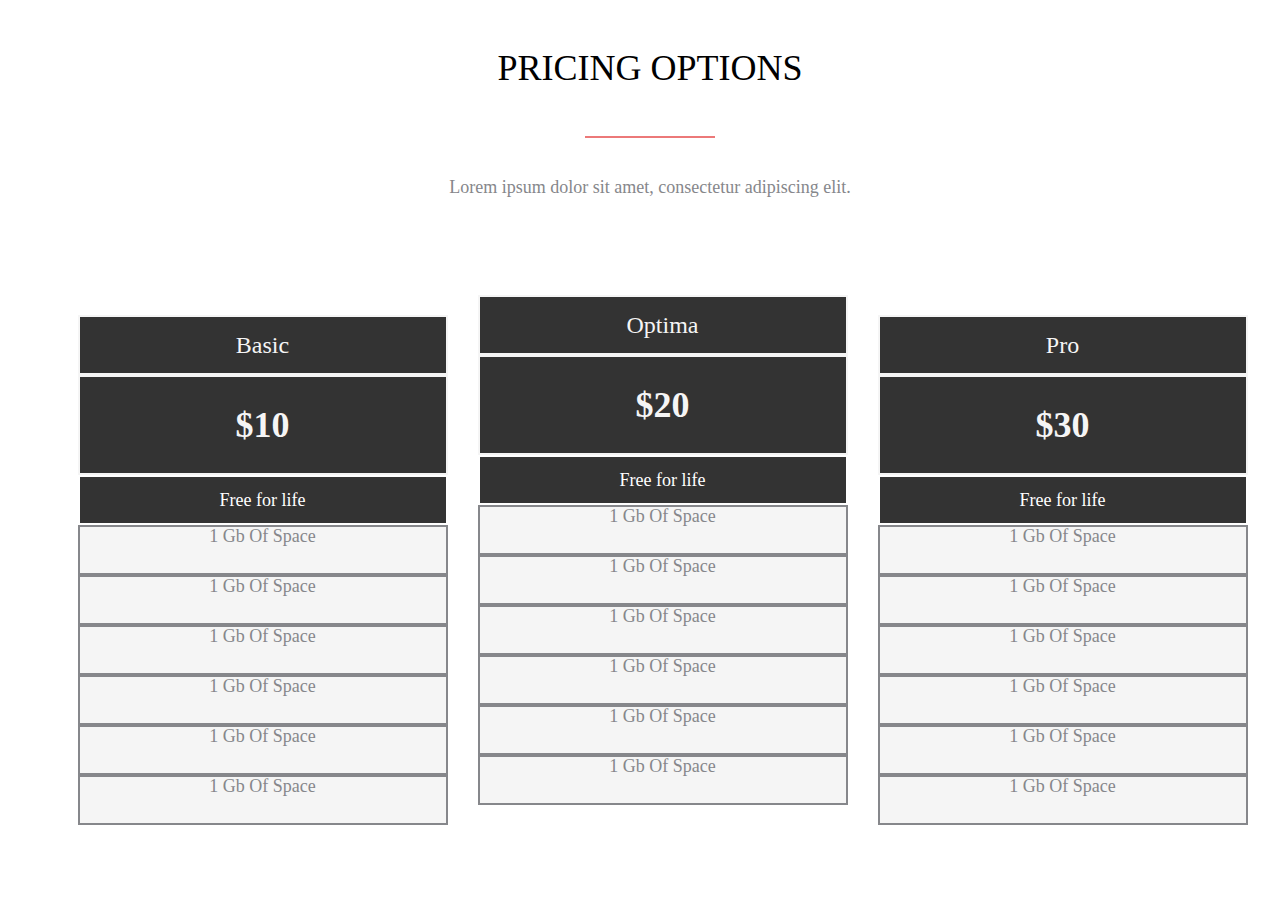
<file: index.html>
<!DOCTYPE html>
<html lang="en">
<head>
    <meta charset="UTF-8">
    <meta http-equiv="X-UA-Compatible" content="IE=edge">
    <meta name="viewport" content="width=device-width, initial-scale=1.0">
    <title>Document</title>
    <link rel="stylesheet" href="styles.css">
</head>
<body>
    <article class="about"> 
        <section> 
          <header>
            <h2 class="about--info">pricing options </h2>
            <hr class="divider--solid">
            <p class="about--info--tarif">Lorem ipsum dolor sit amet, consectetur adipiscing elit.</p>
          </header>
        </section>
        <div class="flex--container">
            <div class="about--info--basic"> 
                <ul class="tabs--list--basic">
                    <li>
                        <button class="tabs--basic">Basic </button>
                    </li>
                    <li>
                        <button class="tabs--basic--price">$10</button>
                    </li>
                    <li>
                        <button class="tabs--basic--free">Free for life</button>
                    </li>
                    <li class="tabs--basic--gb">1 Gb Of Space</li>
                    <li class="tabs--basic--gb">1 Gb Of Space</li>
                    <li class="tabs--basic--gb">1 Gb Of Space</li>
                    <li class="tabs--basic--gb">1 Gb Of Space</li>
                    <li class="tabs--basic--gb">1 Gb Of Space</li>
                    <li class="tabs--basic--gb">1 Gb Of Space</li>
                </ul>
            </div>

            <div class="about--info--optima"> 
                <ul class="tabs--list--basic">
                    <li>
                        <button class="tabs--basic">Optima </button>
                    </li>
                    <li>
                        <button class="tabs--basic--price">$20</button>
                    </li>
                    <li>
                        <button class="tabs--basic--free">Free for life</button>
                    </li>
                    <li class="tabs--basic--gb">1 Gb Of Space</li>
                    <li class="tabs--basic--gb">1 Gb Of Space</li>
                    <li class="tabs--basic--gb">1 Gb Of Space</li>
                    <li class="tabs--basic--gb">1 Gb Of Space</li>
                    <li class="tabs--basic--gb">1 Gb Of Space</li>
                    <li class="tabs--basic--gb">1 Gb Of Space</li>
                </ul>
            </div>

            <div class="about--info--pro"> 
                <ul class="tabs--list--basic">
                    <li>
                        <button class="tabs--basic">Pro </button>
                    </li>
                    <li>
                        <button class="tabs--basic--price">$30</button>
                    </li>
                    <li>
                        <button class="tabs--basic--free">Free for life</button>
                    </li>
                    <li class="tabs--basic--gb">1 Gb Of Space</li>
                    <li class="tabs--basic--gb">1 Gb Of Space</li>
                    <li class="tabs--basic--gb">1 Gb Of Space</li>
                    <li class="tabs--basic--gb">1 Gb Of Space</li>
                    <li class="tabs--basic--gb">1 Gb Of Space</li>
                    <li class="tabs--basic--gb">1 Gb Of Space</li>
                </ul>
            </div>
        </div>
    </article>
    
    
</body>
</html>
</file>
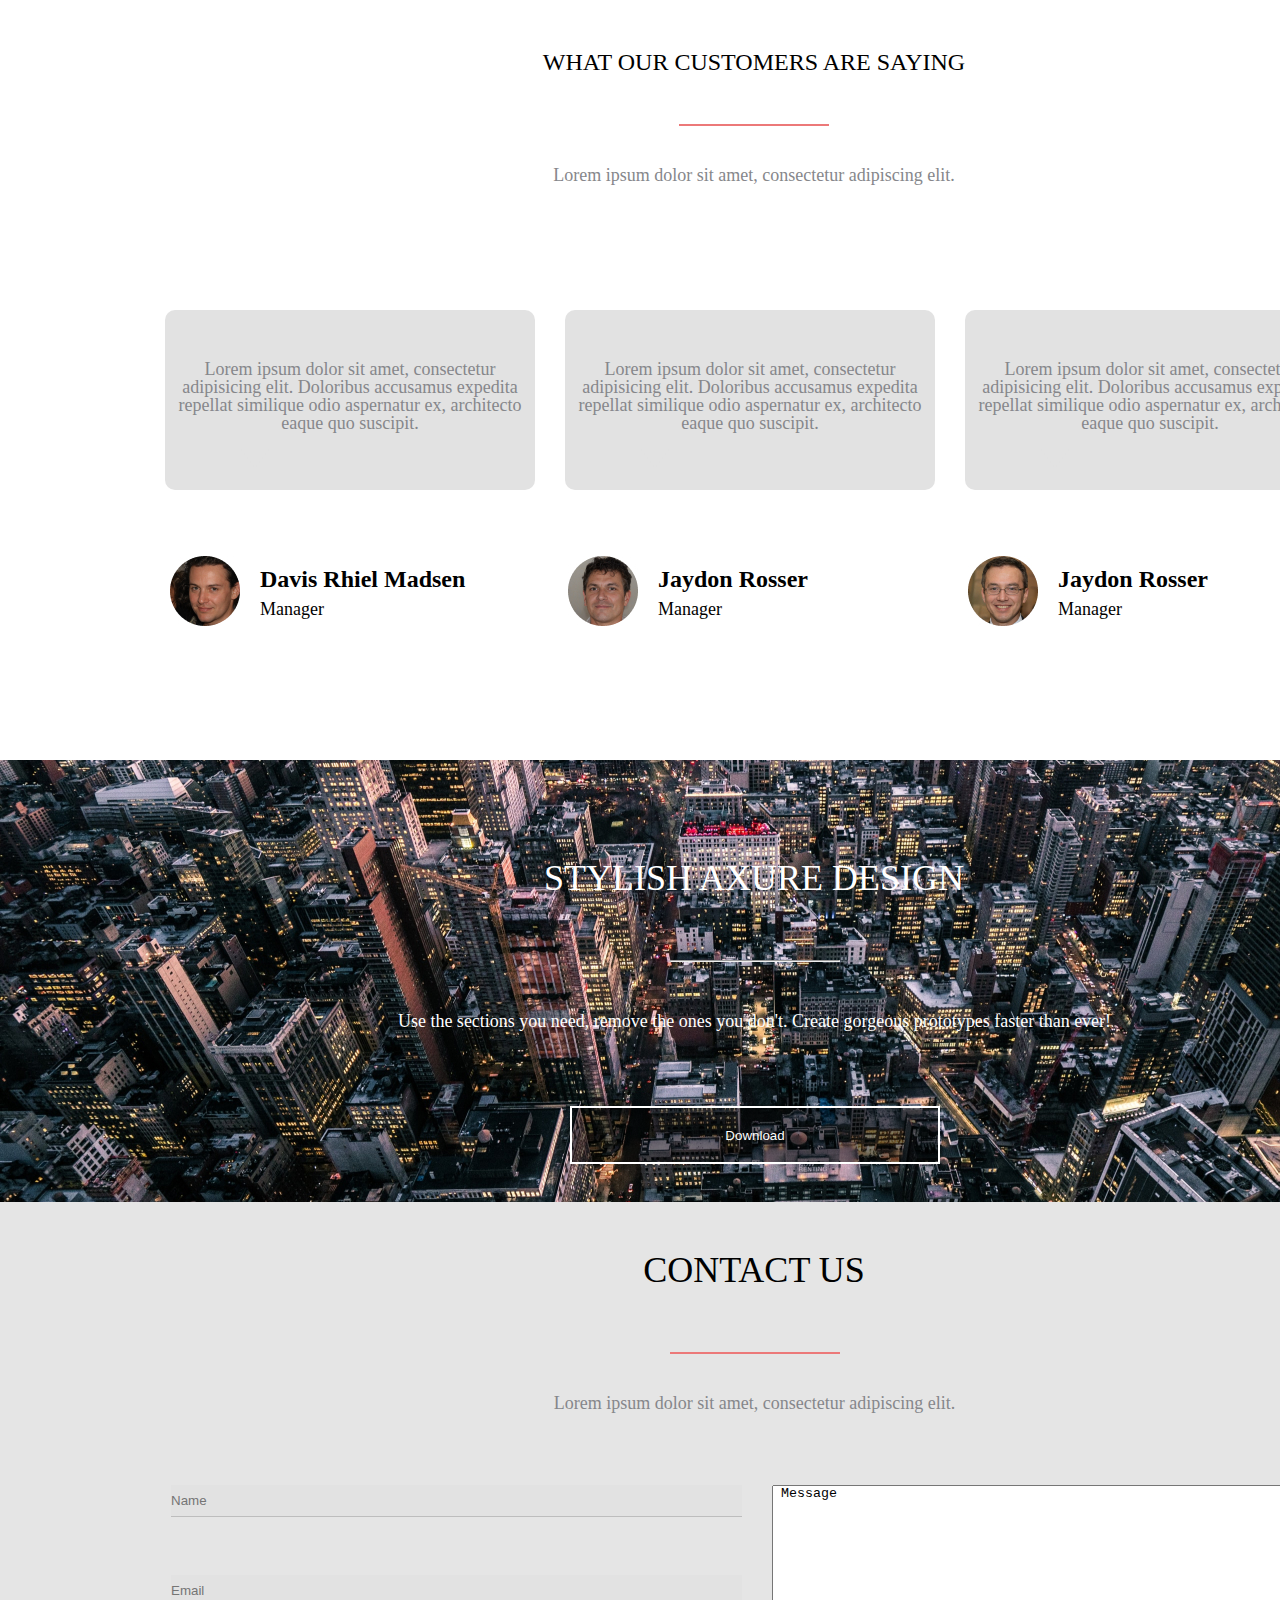
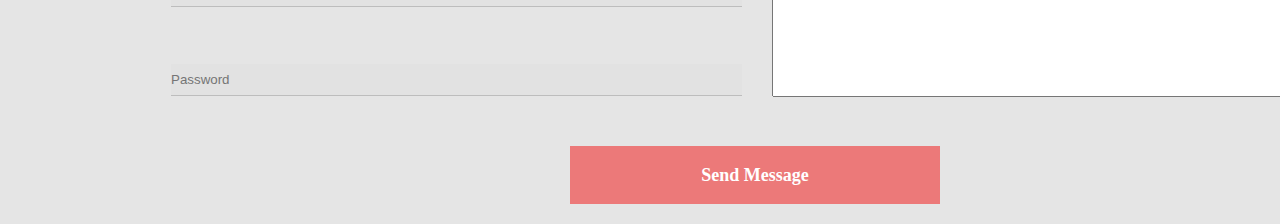
<file: index cus.html>
<!DOCTYPE html>
<html lang="en">
<head>
    <meta charset="UTF-8">
    <meta http-equiv="X-UA-Compatible" content="IE=edge">
    <meta name="viewport" content="width=device-width, initial-scale=1.0">
    <link rel="stylesheet" href="cus styles.css">
    <title>Document</title>
</head>
<body>
    <article class="customers">
        <section> 
            <header>
              <h2 class="customers--title">what our customers are saying </h2>
              <hr class="divider--solid">
              <h5 class="customers--title--info">Lorem ipsum dolor sit amet, consectetur adipiscing elit.</h5>
            </header>
          </section>
          <div class="flex--container">
              <div class="customers--quote--madsen"> 
                <h5 class="quote--all--customers"> Lorem ipsum dolor sit amet, consectetur adipisicing elit.
                Doloribus accusamus expedita repellat similique odio 
                aspernatur ex, architecto eaque quo suscipit.</h5>
                           </div>
                           
               <div class="customers--madsen--dir"> <img src="img.svg" alt="стрелка">

               </div>            

              <div class="customers--quote--rosser">
                <h5 class="quote--all--customers"> Lorem ipsum dolor sit amet, 
                  consectetur adipisicing elit. Doloribus accusamus 
                  expedita repellat similique odio aspernatur ex, 
                  architecto eaque quo suscipit.</h5>
                </div>
                <div class="customers--rosser--dir"> <img src="img.svg" alt="стрелка">
                    
                </div>

              <div class="customers--quote--dorwart"> 
                  <h5 class="quote--all--customers">Lorem ipsum dolor sit amet, 
                  consectetur adipisicing elit. Doloribus accusamus
                  expedita repellat similique odio aspernatur ex, 
                  architecto eaque quo suscipit.</h5>
                </div>
                <div class="customers--dorwart--dir"> <img src="img.svg" alt="стрелка">    
                </div>
          </div>
        <section>
            <div class="customers--info"> 
                <div class="customers--info--madsen"> 
                    <div>  
                        <img src="Ellipse 7.jpg" alt="фото">
                    </div>
                    <div> 
                        <h4 class="customers--info--name">Davis Rhiel Madsen</h4>
                        <h5 class="customers--info--position">Manager</h5>
                    </div>
                    </div>

                 <div class="customers--info--rosser">
                     <img src="Ellipse 7 (1).jpg" alt="фото">
                  <h4 class="customers--info--name">Jaydon Rosser </h4>  
                  <h5 class="customers--info--position">Manager </h5> 
                 </div>

                <div class="customers--info--dorwart">
                    <img src="Ellipse 7 (2).jpg" alt="фото">
                  <h4 class="customers--info--name">Jaydon Rosser </h4>  
                  <h5 class="customers--info--position"> Manager </h5> 
                
                </div>
  
            </div>

        </section>
    </article>
    
    <article class="design">
      <div>
        <h2 class="title--design"> STYLISH AXURE DESIGN
        </h2>
        <hr class="devider--design">
        <h5 class="info--design">
          Use the sections you need, remove the ones you don't. Create gorgeous prototypes faster than ever!
        </h5>
        <button class="button--design">
          Download</button>
      </div>
    </article>

    <article class="contact--us">
      <section>
        <div>
          <h2 class="title--contact--us">
            CONTACT US
          </h2>
          <hr class="devider--contact--us">
          <h5 class="about--contact--us">Lorem ipsum dolor sit amet, consectetur adipiscing elit.
          </h5>
        </div>
        <form>
          <div class="contact--us--info">
            <div class="contact--us--data">
              <input class="contact--us--personal" type="text" name="Name" placeholder="Name">
              <input class="contact--us--personal" type="email" name="Email" placeholder="Email">
              <input class="contact--us--personal" type="password" name="Password" placeholder="Password">
            </div>
            <div class="contact--us--text">
              <textarea name="Message" id="Message" cols="75" rows="14"> Message </textarea>
            </div>
          </div>
          <button class="contact--us--button"> Send Message </button>
        </form>
      </section>
    </article>
</body>
</html>
</file>
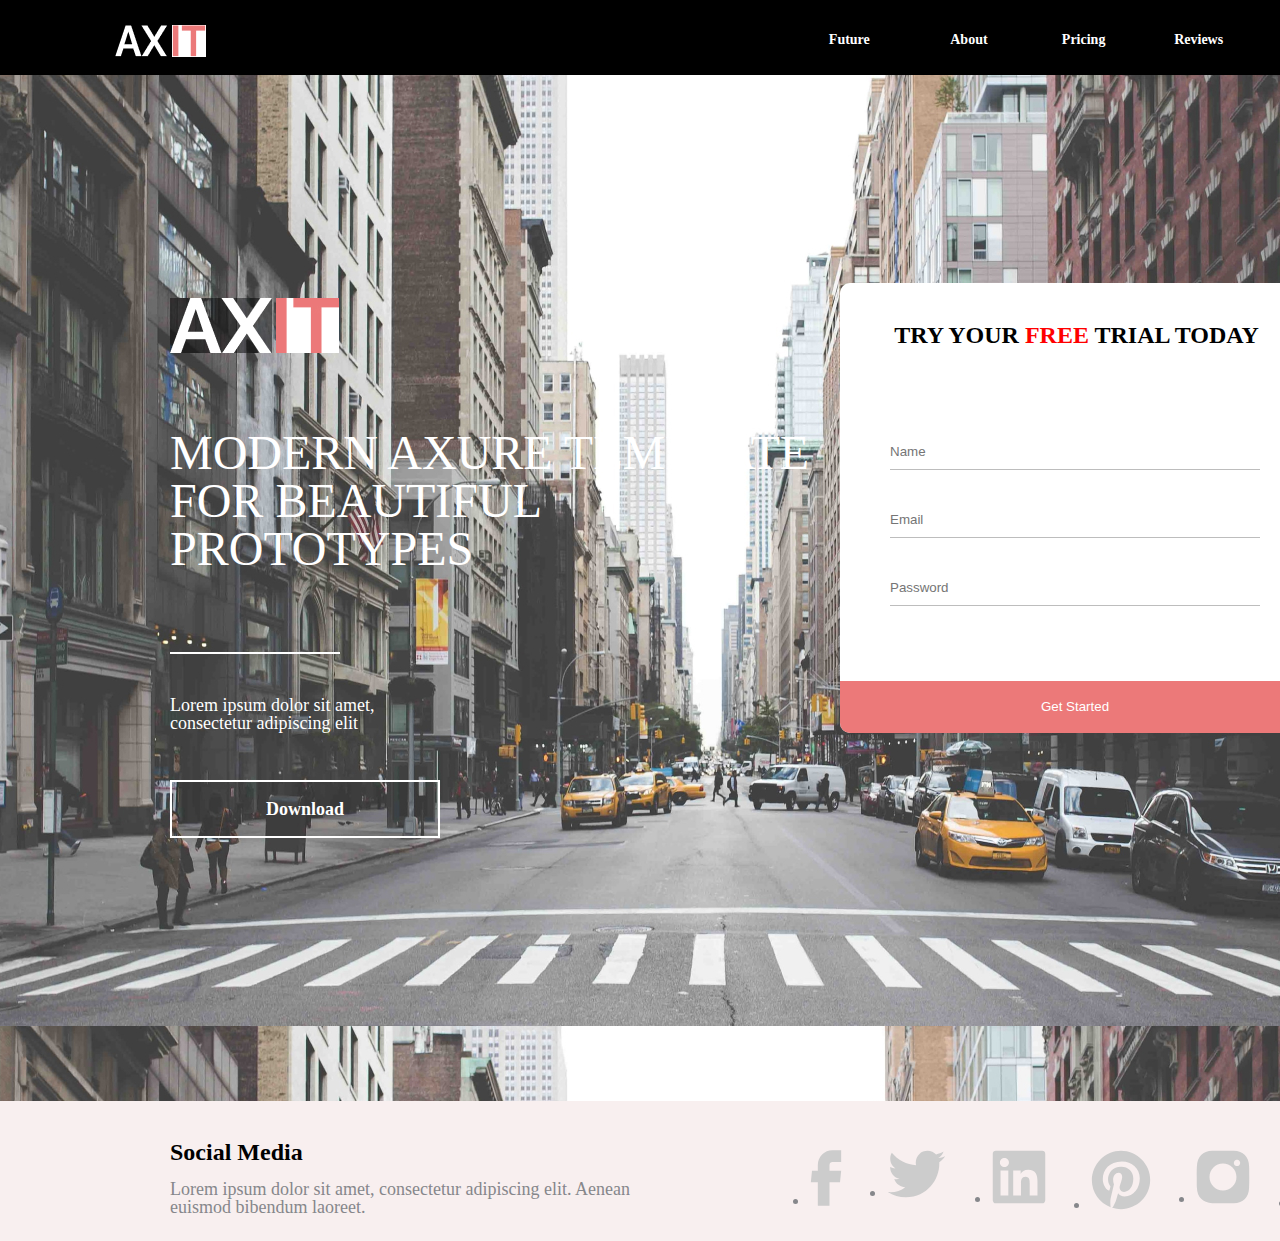
<file: index title.html>
<!DOCTYPE html>
<html lang="en">
<head>
    <meta charset="UTF-8">
    <meta http-equiv="X-UA-Compatible" content="IE=edge">
    <meta name="viewport" content="width=device-width, initial-scale=1.0">
    <link rel="stylesheet" href="title.css">
    <title>Document</title>
</head>
<body>
    <article class="title">
        <section class="title--navigation"> 
            <header class="title--navigation--menu">
                <div class="title--navigation--logo"> 
                <img src="AXIT (2).jpg" alt="логотип">
                <img src="AXIT (3).jpg" alt="логотип">
                </div>          
                     <div class="menu--navigation">
                    <nav >
                        <ul class="title--navigation--list">
                            <li class="title--navigation--info"><a class="naviganion--button--info" href="#">Future</a></li>
                            <li class="title--navigation--info"><a class="naviganion--button--info" href="#">About</a></li>
                            <li class="title--navigation--info"><a class="naviganion--button--info" href="#">Pricing</a></li>
                            <li class="title--navigation--info"><a class="naviganion--button--info" href="#">Reviews</a></li>
                            <li class="title--navigation--info"><a class="naviganion--button--info"  href="#">Contact</a></li>
                         </ul>   
                    </nav>
                </div>
            </header>
        </section>
        <section class="title--info">
            <div class="title--column--about"> 

                <div>
                    <img class="title--logo--first" src="AXIT (5).jpg" alt="логотип">
                    <img class="title--logo--second" src="AXIT (6).jpg" alt="логотип">
        
                <h1 class="main--title">
                    MODERN AXURE TEMPLATE FOR BEAUTIFUL PROTOTYPES
                </h1>
                <hr class="divider--solid">
                <h5 class="title--info--about">
                    Lorem ipsum dolor sit amet, consectetur adipiscing elit
                </h5>
                <button class="download">
                    Download
                </button>
                </div>

                <div>
                    <form class="table">
                        <header class="table--info"> TRY YOUR <span style="color:red"> FREE</span> TRIAL TODAY</header>
                        <div>
                         <input class="table--information--about" type="text" name="Name" placeholder="Name">
                         <input class="table--information--about" type="email" name="Email" placeholder="Email">
                         <input class="table--information--about" type="password" name="Password" placeholder="Password">
                        </div>
                        <button class="button--start"> Get Started
                        </button>
                    </form>
                </div>
        </div>
    </div>
        </section>

    </article>

    <article class="back--info">
        <footer class="back--info-media">
           <div> 
                 <h4 class="info--media--title" >
                 Social Media
                </h4>  
                <h5 class="info--media--about">
                Lorem ipsum dolor sit 
                amet, consectetur adipiscing elit.
                 Aenean euismod bibendum laoreet.
                </h5>
         </div>
         <div class="info--media--about">
            <ul class="social--media--link">
                <li> <a  href="#"> <svg width="32" height="56" viewBox="0 0 32 56" fill="none" xmlns="http://www.w3.org/2000/svg">
                    <path d="M7.82702 55.7083H19.4937V32.3458H30.0054L31.1604 20.7375H19.4937V14.875C19.4937 14.1014 19.801 13.3595 20.348 12.8126C20.8949 12.2656 21.6368 11.9583 22.4104 11.9583H31.1604V0.291626H22.4104C18.5426 0.291626 14.8333 1.82808 12.0984 4.56299C9.36347 7.29789 7.82702 11.0072 7.82702 14.875V20.7375H1.99368L0.838684 32.3458H7.82702V55.7083Z" fill="#CCCCCC"/>
                    </svg>
                     </a></li>
               <li> <a  href="#"> <svg width="59" height="48" viewBox="0 0 59 48" fill="none" xmlns="http://www.w3.org/2000/svg">
                    <path d="M52.2629 12.3247C52.3008 12.8351 52.3008 13.3426 52.3008 13.8501C52.3008 29.3813 40.4796 47.278 18.8758 47.278C12.22 47.278 6.03665 45.3501 0.833313 42.0018C1.77831 42.1097 2.68831 42.1476 3.67123 42.1476C8.95912 42.1604 14.0973 40.3922 18.2575 37.128C15.8058 37.0836 13.4292 36.2748 11.4594 34.8143C9.48969 33.3539 8.02518 31.3148 7.2704 28.9818C7.99665 29.0897 8.72581 29.1626 9.48998 29.1626C10.5429 29.1626 11.6016 29.0168 12.5846 28.763C9.92386 28.2258 7.53136 26.7836 5.81387 24.6817C4.09637 22.5797 3.15992 19.9478 3.16373 17.2334V17.0876C4.72998 17.9597 6.54706 18.5051 8.47206 18.578C6.85941 17.5064 5.53708 16.0522 4.62305 14.3453C3.70903 12.6384 3.23173 10.7317 3.23373 8.7955C3.23373 6.61384 3.81415 4.613 4.83206 2.86884C7.78413 6.50014 11.466 9.47089 15.6393 11.5887C19.8126 13.7065 24.3841 14.924 29.0579 15.1626C28.8771 14.2876 28.7662 13.3805 28.7662 12.4705C28.7655 10.9275 29.0688 9.39942 29.659 7.9737C30.2491 6.54798 31.1144 5.25255 32.2055 4.16147C33.2966 3.07038 34.592 2.20503 36.0178 1.6149C37.4435 1.02476 38.9715 0.721403 40.5146 0.722169C43.8979 0.722169 46.9516 2.13967 49.0983 4.43217C51.7285 3.92355 54.2507 2.9634 56.5533 1.59425C55.6766 4.30913 53.8401 6.61122 51.3879 8.06925C53.7206 7.80319 56.0004 7.18974 58.1516 6.24925C56.5449 8.59162 54.554 10.6457 52.2629 12.3247Z" fill="#CCCCCC"/>
                    </svg>
                     </a></li>
                <li> <a  href="#"> <svg width="54" height="54" viewBox="0 0 54 54" fill="none" xmlns="http://www.w3.org/2000/svg">
                    <path d="M50.3333 0.75H3.66667C2.89312 0.75 2.15125 1.05729 1.60427 1.60427C1.05729 2.15125 0.75 2.89312 0.75 3.66667V50.3333C0.75 51.1069 1.05729 51.8488 1.60427 52.3957C2.15125 52.9427 2.89312 53.25 3.66667 53.25H50.3333C51.1069 53.25 51.8488 52.9427 52.3957 52.3957C52.9427 51.8488 53.25 51.1069 53.25 50.3333V3.66667C53.25 2.89312 52.9427 2.15125 52.3957 1.60427C51.8488 1.05729 51.1069 0.75 50.3333 0.75ZM16.3221 45.4829H8.52875V20.4287H16.3221V45.4829ZM12.4254 17.0075C11.228 17.0075 10.0796 16.5318 9.23283 15.6851C8.3861 14.8384 7.91042 13.69 7.91042 12.4925C7.91042 11.295 8.3861 10.1466 9.23283 9.29991C10.0796 8.45319 11.228 7.9775 12.4254 7.9775C13.6229 7.9775 14.7713 8.45319 15.618 9.29991C16.4647 10.1466 16.9404 11.295 16.9404 12.4925C16.9404 13.69 16.4647 14.8384 15.618 15.6851C14.7713 16.5318 13.6229 17.0075 12.4254 17.0075ZM45.4858 45.4829H37.7012V33.3C37.7012 30.395 37.6488 26.6588 33.6529 26.6588C29.5988 26.6588 28.9833 29.8263 28.9833 33.0958V45.4858H21.2046V20.4317H28.6713V23.8558H28.7792C29.8146 21.8871 32.3579 19.8104 36.1408 19.8104C44.0275 19.8104 45.4829 24.9963 45.4829 31.7454V45.4829H45.4858Z" fill="#CCCCCC"/>
                    </svg>
                     </a> </li>
                <li> <a  href="#"><svg width="60" height="60" viewBox="0 0 60 60" fill="none" xmlns="http://www.w3.org/2000/svg">
                    <path d="M21.3667 57.8251C24.1667 58.6709 26.9958 59.1667 30 59.1667C37.7355 59.1667 45.1542 56.0938 50.624 50.624C56.0938 45.1542 59.1667 37.7355 59.1667 30C59.1667 26.1698 58.4123 22.3771 56.9465 18.8384C55.4807 15.2998 53.3323 12.0845 50.624 9.37609C47.9156 6.66772 44.7003 4.51932 41.1616 3.05355C37.623 1.58779 33.8302 0.833374 30 0.833374C26.1698 0.833374 22.3771 1.58779 18.8384 3.05355C15.2997 4.51932 12.0844 6.66772 9.37606 9.37609C3.90625 14.8459 0.833344 22.2646 0.833344 30C0.833344 42.3959 8.62084 53.0417 19.6167 57.2417C19.3542 54.9667 19.0917 51.2042 19.6167 48.6084L22.9708 34.2C22.9708 34.2 22.125 32.5084 22.125 29.825C22.125 25.8 24.6333 22.7959 27.4917 22.7959C30 22.7959 31.1667 24.6334 31.1667 26.9959C31.1667 29.5042 29.5042 33.0917 28.6583 36.5334C28.1625 39.3917 30.175 41.9 33.0917 41.9C38.2833 41.9 42.3083 36.3584 42.3083 28.5417C42.3083 21.5417 37.2917 16.7584 30.0875 16.7584C21.8625 16.7584 17.0208 22.8834 17.0208 29.3292C17.0208 31.8375 17.8375 34.375 19.1792 36.0375C19.4417 36.2125 19.4417 36.4459 19.3542 36.8834L18.5083 40.0625C18.5083 40.5584 18.1875 40.7334 17.6917 40.3834C13.9583 38.75 11.8 33.4417 11.8 29.1542C11.8 19.9375 18.3333 11.5667 30.9333 11.5667C40.9667 11.5667 48.7834 18.7709 48.7834 28.3375C48.7834 38.3709 42.5709 46.4209 33.675 46.4209C30.8458 46.4209 28.075 44.9042 27.0833 43.125L25.1292 50.0375C24.4583 52.5459 22.6208 55.9 21.3667 57.9125V57.8251Z" fill="#CCCCCC"/>
                    </svg>
                      </a> </li>
                <li> <a  href="#"> <svg width="54" height="54" viewBox="0 0 54 54" fill="none" xmlns="http://www.w3.org/2000/svg">
                    <path d="M53.0956 16.2228C53.0661 14.0138 52.6526 11.8267 51.8735 9.75946C51.1978 8.01574 50.1659 6.43212 48.8436 5.1098C47.5212 3.78748 45.9376 2.75552 44.1939 2.07988C42.1532 1.31383 39.9973 0.89962 37.8181 0.854875C35.0122 0.729458 34.1226 0.694458 27.0001 0.694458C19.8776 0.694458 18.9647 0.694458 16.1793 0.854875C14.001 0.899949 11.8462 1.31416 9.80639 2.07988C8.0624 2.75505 6.47854 3.78684 5.15616 5.10922C3.83377 6.4316 2.80199 8.01546 2.12681 9.75946C1.35923 11.7986 0.94592 13.9539 0.904727 16.1324C0.779311 18.9411 0.741394 19.8307 0.741394 26.9532C0.741394 34.0757 0.741394 34.9857 0.904727 37.774C0.948477 39.9557 1.35973 42.1082 2.12681 44.1528C2.80312 45.8963 3.83567 47.4795 5.1585 48.8013C6.48132 50.1231 8.06533 51.1545 9.80931 51.8295C11.8435 52.6263 13.9987 53.0701 16.1822 53.142C18.991 53.2674 19.8806 53.3053 27.0031 53.3053C34.1256 53.3053 35.0385 53.3053 37.8239 53.142C40.0031 53.099 42.1591 52.6858 44.1997 51.9199C45.943 51.2434 47.5262 50.2112 48.8484 48.889C50.1707 47.5668 51.2029 45.9836 51.8793 44.2403C52.6464 42.1986 53.0576 40.0461 53.1014 37.8615C53.2268 35.0557 53.2647 34.1661 53.2647 27.0407C53.2589 19.9182 53.2589 19.014 53.0956 16.2228ZM26.9826 40.4224C19.5335 40.4224 13.4989 34.3878 13.4989 26.9386C13.4989 19.4895 19.5335 13.4549 26.9826 13.4549C30.5588 13.4549 33.9884 14.8755 36.5171 17.4042C39.0458 19.9329 40.4664 23.3625 40.4664 26.9386C40.4664 30.5147 39.0458 33.9444 36.5171 36.4731C33.9884 39.0018 30.5588 40.4224 26.9826 40.4224ZM41.0031 16.1003C40.5901 16.1007 40.181 16.0196 39.7994 15.8617C39.4177 15.7039 39.071 15.4723 38.7789 15.1802C38.4869 14.8882 38.2553 14.5414 38.0974 14.1598C37.9396 13.7782 37.8585 13.3691 37.8589 12.9561C37.8589 12.5434 37.9402 12.1348 38.0981 11.7535C38.2561 11.3722 38.4875 11.0257 38.7794 10.7339C39.0712 10.4421 39.4176 10.2106 39.7989 10.0526C40.1802 9.89471 40.5889 9.81342 41.0016 9.81342C41.4143 9.81342 41.823 9.89471 42.2043 10.0526C42.5856 10.2106 42.932 10.4421 43.2238 10.7339C43.5157 11.0257 43.7472 11.3722 43.9051 11.7535C44.063 12.1348 44.1443 12.5434 44.1443 12.9561C44.1443 14.6945 42.7385 16.1003 41.0031 16.1003Z" fill="#CCCCCC"/>
                    </svg>
                     </a> </li>
                <li> <a  href="#"> <svg width="60" height="58" viewBox="0 0 60 58" fill="none" xmlns="http://www.w3.org/2000/svg">
                    <path fill-rule="evenodd" clip-rule="evenodd" d="M30.0754 0.833374C14.0075 0.833374 0.984543 13.8563 0.984543 29.9242C0.984543 42.775 9.31746 53.6805 20.8791 57.5305C22.3345 57.793 22.8595 56.8975 22.8595 56.1275C22.8595 55.4363 22.8362 53.6046 22.8275 51.1809C14.7337 52.9367 13.0245 47.2784 13.0245 47.2784C11.7062 43.9184 9.79579 43.023 9.79579 43.023C7.15621 41.2175 9.99704 41.2584 9.99704 41.2584C12.9195 41.4625 14.4508 44.2567 14.4508 44.2567C17.0466 48.7017 21.2641 47.4184 22.915 46.6746C23.1804 44.7934 23.9387 43.51 24.767 42.7838C18.3095 42.0517 11.5195 39.555 11.5195 28.4046C11.5195 25.2342 12.6541 22.6325 14.5062 20.6025C14.2116 19.8646 13.2054 16.9042 14.795 12.9025C14.795 12.9025 17.2362 12.118 22.7925 15.8805C25.1654 15.2349 27.6132 14.9054 30.0725 14.9005C32.5317 14.9044 34.9797 15.234 37.3525 15.8805C42.9116 12.115 45.35 12.9025 45.35 12.9025C46.9395 16.9042 45.942 19.8646 45.6387 20.6025C47.5054 22.6325 48.6254 25.2313 48.6254 28.4046C48.6254 39.5842 41.8295 42.04 35.3487 42.7605C36.3841 43.6588 37.3175 45.4321 37.3175 48.1446C37.3175 52.0355 37.2825 55.1738 37.2825 56.1275C37.2825 56.9063 37.8016 57.8105 39.2862 57.5246C50.842 53.6688 59.1662 42.7721 59.1662 29.9242C59.1662 13.8563 46.1433 0.833374 30.0754 0.833374Z" fill="#CCCCCC"/>
                    </svg>
                <li> <a  ref="#"> <svg width="47" height="47" viewBox="0 0 47 47" fill="none" xmlns="http://www.w3.org/2000/svg">
                    <path d="M0.666664 0.949829V9.204C21.1708 9.204 37.7958 25.829 37.7958 46.3332H46.05C46.05 21.279 25.7208 0.949829 0.666664 0.949829ZM0.666664 17.4582V25.7123C12.0417 25.7123 21.2875 34.9582 21.2875 46.3332H29.5417C29.5417 30.379 16.6208 17.4582 0.666664 17.4582Z" fill="#CCCCCC"/>
                                    
                    </svg>
                     </a></li>
            </ul>

        </div>
    </footer>

    </article>
</body>
</html>
</file>
<file: styles.css>
* {
    margin: 0;
	padding: 0;
	box-sizing: border-box;
}
.about {

width: 1300px;
height: 150px;
}


.about--info {
width: 1300px;
font-style: Regular;
font-size: 36px;
line-height: 42px;
line-height: 100%;
color: #000000;
text-align: center;
text-transform: uppercase;
vertical-align: middle;
margin: 50px auto;
font-weight: 400;

}
.divider--solid {
display: block;
width: 10%;
border: 1px solid #EC7979;
margin-left: auto;
margin-right: auto;


}

.about--info--tarif {
width: 1300px;
font-style: Regular;
font-size: 18px;
line-height: 21px;
line-height: 100%;
vertical-align: middle;
color: #86878B;
text-align: center;
margin: 40px auto;
}
.flex--container {
    width: 1300px;
    display: flex;
    flex-wrap: nowrap;
    flex-direction: row;
    justify-content: center;

  
    
}
.about--info--basic {
margin: 79px 15px 50px 40px;

}
.about--info--optima {
margin: 59px 15px 70px 15px;
}
.about--info--pro {
    margin: 79px 15px 50px 15px;
    }
.tabs--list--basic {
    list-style-type: none;
    text-align: center;
}
.tabs--basic {
    background-color: #333333;
    color: #F5F5F5;
    border: 2px solid;
    width: 370px;
    height: 60px;
    font-family: Open Sans;
    font-style: Bold;
    font-size: 24px;
    line-height: 33px;
    line-height: 100%;
    
}
.tabs--basic--price {
    background-color: #333333;
    color: #F5F5F5;
    border: 2px solid;
    width: 370px;
    height: 100px;
    font-family: Raleway;
    font-style: Bold;
    font-size: 36px;
    line-height: 42px;
    line-height: 100%;
    font-weight: 700;
   
}
.tabs--basic--free {
    background-color: #333333;
    color: #FFFFFF;
    border: 2px solid;
    width: 370px;
    height: 50px;
    font-family: Raleway;
    font-style: Regular;
    font-size: 18px;
    line-height: 21px;
    line-height: 100%;
    font-weight: 400;

}
.tabs--basic--gb {
    background-color:  #F5F5F5;
    color: #86878B;
    border: 2px solid;
    width: 370px;
    height: 50px;
    font-family: Raleway;
    font-style: Regular;
    font-size: 18px;
    line-height: 21px;
    line-height: 100%;
    font-weight: 400; 
}
</file>
<file: cus styles.css>
* {
    margin: 0;
	padding: 0;
	box-sizing: border-box;
}
.customers {
    width: 1508px;

}
.customers--title {
   
    text-align: center;
    vertical-align: middle;
    font-family: Raleway;
    font-style: Regular;
    line-height: 36px;
    font-weight: 400;
    line-height: 42px;
    line-height: 100%;
    text-transform: uppercase;
    margin: 50px auto;
    color: black;
}
.divider--solid {
    display: block;
    width: 10%;
    border:  1px solid #EC7979;
    background-color: #EC7979;
    margin-left: auto;
    margin-right: auto;

    }
.customers--title--info {
    width: 1169px;
    height: 21px;
    color: #86878B;
    font-family: Raleway;
    font-style: Regular;
    font-size: 18px;
    font-weight: 400;
    line-height: 21px;
    line-height: 100%;
    text-align: center;
    margin: 40px auto;
    }    
.flex--container {
    width: 1500px;
    display: flex;
    flex-wrap: nowrap;
    flex-direction: row;
    justify-content: center;
}    
.customers--quote--madsen {
    width: 370px;
    height: 180px;
    background-color: #E2E2E2;
    border-radius: 10px;
    text-align: center;
    margin: 83px 15px auto 170px;
    position: relative;
}    
.quote--all--customers {
    width: 370px;
    height: 115px;
    margin: 50px auto 38px auto;
    color: #86878B;
    font-family: Raleway;
    font-style: Regular;
    font-size: 18px;
    font-weight: 400;
    line-height: 21px;
    line-height: 100%;
}
.customers--madsen--dir {
    position: absolute;
    width: 30px;
    height: 20px;
    left: 240px;
    bottom: 432px;
}

    .customers--quote--rosser {
    width: 370px;
    height: 180px;
    background-color: #E2E2E2;
    border-radius: 10px;
    text-align: center;
    vertical-align: middle;
    margin: 83px 15px auto 15px;
    color: #86878B;
    font-family: Raleway;
    font-style: Regular;
    font-size: 18px;
    line-height: 21px;
    line-height: 100%;
    position: relative;
}
.customers--rosser--dir {
    position: absolute;
    width: 30px;
    height: 20px;
    left: 640px;
    bottom: 432px;
}
.customers--quote--dorwart {
    width: 370px;
    height: 180px;
    background-color: #E2E2E2;
    border-radius: 10px;
    text-align: center;
    vertical-align: middle;
    margin: 83px 170px auto 15px;
    color: #86878B;
    font-family: Raleway;
    font-style: Regular;
    font-size: 18px;
    line-height: 21px;
    line-height: 100%;
    position: relative;
}
.customers--dorwart--dir {
    position: absolute;
    width: 30px;
    height: 20px;
    left: 1040px;
    bottom: 432px;
}

.customers--info {
   
    display: flex;
    flex-wrap: nowrap;
    flex-direction: row;
    justify-content: center;
}
.customers--info--madsen {
    width: 70px;
    height: 70px;
    margin: 66px auto 84px 170px;   
    position: relative;
 
}
.customers--info--name {
    width: 269px;
    height: 54px;
    color: black;
    font-family: Open Sans;
    font-style: Bold;
    font-size: 24px;
    font-weight: 700;
    line-height: 33px;
    line-height: 100%;
    position: absolute;
    bottom: 5px;
    left: 90px;
   
}
.customers--info--position {
   width: 270px;
   height: 21px;
   font-family: Raleway;
   font-style: Regular;
   font-size: 18px;
   line-height: 21px;
   line-height: 100%;
   font-weight: 400;
   position: absolute;
   bottom: 5px;
   left: 90px;
}
.customers--info--rosser {
    width: 70px;
    height: 70px;
    margin: 66px 300px 84px 31px;
    position: relative;
   
}

.customers--info--dorwart {
    width: 70px;
    height: 70px;
    position: relative;
    margin: 66px 470px 84px 30px; 
    
}
.design {
    width: 1510px;
    height: 442px;
    background-color: rgba(0, 0, 0, 0.5);
    background-image: url(./imagebg2\.jpg)
    
}
.title--design {
    width: 1170px;
    height: 150px;
    font-family: Raleway;
    font-style: Regular;
    font-size: 36px;
    line-height: 42px;
    line-height: 100%;
    font-weight: 400;
    color: #FFFFFF;
    text-align: center;
    margin: 50px 171px auto 169px;
    padding-top: 100px;
}
.devider--design {
    width: 170px;
    margin: 50px 670px auto 670px;
}
.info--design {
width: 1169px;
height: 21px;
font-family: Raleway;
font-style: Regular;
font-size: 18px;
line-height: 21px;
line-height: 100%;
font-weight: 400;
color: #FFFFFF;
text-align: center;
margin-top: 50px;
margin-left: 170px;
}
.button--design {
    width: 370px;
    height: 58px;
    color: #FFFFFF;
    text-align: center;
    margin-top: 73px;
    margin-left: 570px;
    border: 2px solid #FFFFFF;
    background-color: rgba(0, 0, 0, 0.5);
} 

.contact--us {
    width: 1510px;
    height: 622px;
    background-color: #E5E5E5;

}
.title--contact--us {
    width: 1170px;
    height: 150px;
    color: black;
    font-family: Raleway;
    font-style: Regular;
    font-size: 36px;
    line-height: 42px;
    line-height: 100%;
    font-weight: 400;
    text-align: center;
    padding-top: 50px;
    margin-left: 169px;

}
.devider--contact--us {
    width: 170px;
    margin-left: 670px;
    margin-right: 670px;
    border: 1px solid #EC7979;
}
.about--contact--us {
    width: 1169px;
    height: 21px;
    color: #86878B;
    font-family: Raleway;
    font-style: Regular;
    font-size: 18px;
    line-height: 21px;
    line-height: 100%;
    font-weight: 400;
    text-align: center;
    margin-top: 40px;
    margin-left: 170px;

}
.contact--us--info {
    width: 1170px;
    height: 211px;
   display: flex;
   flex-wrap: nowrap;
   flex-direction: row;
   margin-top: 70px;
   margin-left: 171px;
}

.contact--us--data {
    display: flex;
    flex-direction: column;
    justify-content: space-between; 
}
.contact--us--personal {
    width: 571px;
    height: 32px;
    margin-right: 30px;
    border: none;
    background-color: #E2E2E2;
    border-bottom: 1px solid #BDBDBD;

}
.contact--us--text {
 width: 569px;
 height: 211px;
border: none;
border-bottom: 1px solid #BDBDBD;
background-color: #E2E2E2;
 
}
.contact--us--button {
    width: 370px;
    height: 58px;
    color: #FFFFFF;
    background-color: #EC7979;
    text-align: center;
    font-family: Open Sans;
    font-style: Semibold;
    font-size: 18px;
    line-height: 100%;
    font-weight: 600;
    border: none;
    margin-top: 50px;
    margin-left: 570px;
}
</file>
<file: title.css>
* {
    margin: 0;
	padding: 0;
	box-sizing: border-box;
}
.title {
    width: 1510px;
    height: 1026 px;
    background-image: url(./image\ bg.jpg);
    background-color: rgba(0, 0, 0, 0.5);
}
.title--navigation {
    width: 1510px;
    width: 100%;
    height: 75px;
   
     
}
.title--navigation--menu {
    width: 100%;
    height: 100%;
    display: flex;
    flex-wrap: nowrap;
    flex-direction: row;
    background-color: #000000;
    
   
}
.title--navigation--logo {
   margin-top: 25px;
   margin-left: 115px;
   
}


.title--navigation--list{    
width: 600px;
height: 75px;
margin-top: 30px;
margin-left: 550px;

}
.title--navigation--info {
width: 113.8px;
height: 75px;
text-align: right;
display: inline-block;

}

.naviganion--button--info {
    font-family: Open Sans;
    font-style: Semibold;
    font-size: 14px;
    font-weight: 600;
    color: #FFFFFF;
    text-decoration: none;
   
  
}
.title--info {
width: 1510px;
height: 1026px;
display: flex;
flex-wrap: nowrap;
flex-direction: row;
}
.title--logo--first {
   margin-top: 223px;
   margin-left: 170px;
  
}
.title--logo--second {
    
   
}
.main--title {
    width: 670px;
    height: 168px;
    margin-top: 72px;
    margin-left: 170px;
    font-family: Raleway;
    font-style: Medium;
    font-size: 48px;
    line-height: 56px;
    line-height: 100%;
    font-weight: 500;
    color: #FFFFFF;
}
.divider--solid {
    border: 1px solid #FFFFFF;
    width: 170px;
    margin-top: 55px;
    margin-left: 170px;
}
.title--info--about {
    width: 270px;
    height: 42px;
    font-family: Raleway;
    font-size: 18px;
    line-height: 21px;
    line-height: 100%;
    font-weight: 400;
    color: #FFFFFF;
    margin-top: 42px;
    margin-left: 170px;
    
}
.download {
    width: 270px;
    height: 58px;
    border: 2px solid #FFFFFF;
    background: rgba(0, 0, 0, 0.1);
    font-family: Open Sans;
    font-style: Semibold;
    font-size: 18px;
    line-height: 100%;
    font-weight: 600;
    text-align: center;
    color: #FFFFFF;
   margin-top: 42px;
   margin-left: 170px;
     
}
.back--info {
    width: 1510px;
    width: 100%;
    height: 140px;
    
}
.back--info-media {
    width: 1510px;
    height: 140px;
    background-color: #F8EFEF;
    display: flex;
    flex-direction: row;
    flex-wrap: nowrap;
    align-items: center;


}
.info--media--title {
    width: 470px;
    height: 60px;
    font-family: Open Sans;
    font-style: Bold;
    font-size: 24px;
    line-height: 33px;
    line-height: 100%;
    font-weight: 700;
    text-align: left;
    margin-left: 170px;
    padding-top: 20px;
}
.info--media--about {
    width: 470px;
    height: 42px;
    font-family: Raleway;
    font-style: Regular;
    font-size: 18px;
    line-height: 21px;
    line-height: 100%;
    font-weight: 400;
    color: #86878B;
    text-align: left;
    margin-left: 170px;
}
.social--media--link {
    width: 638px;
    height: 58px;
    text-decoration: none;
    display: flex;
    flex-direction: row;
    flex-wrap: nowrap;
    justify-content: space-between;
    margin-right: 170px;
   
    
}
.table {
width: 470px;
height: 450px;
border-radius: 10px;
display: flex;
flex-direction: column;
background-color: #FFFFFF;
margin-top: 208px;
margin-right: 170px;

}
.table--info {
    width: 367px;
    height: 90px;
    margin-left: 53px;
    margin-right: 50px;
    margin-top: 40px;
    font-family: Open Sans;
    font-style: Bold;
    font-size: 24px;
    line-height: 33px;
    line-height: 100%;
    font-weight: 700;
    text-align: center;
}

 .table--information--about {
    width: 370px;
    height: 35px;
    border: none;
    border-bottom: 1px solid #BDBDBD;
    margin-top: 33px;
    margin-left: 50px;
   
 }   
   
.button--start {
width: 100%;
height: 60px;
margin-top: 75px;
color: #FFFFFF;
background-color: #EC7979;
border: none;
border-bottom-left-radius: 10px;
border-bottom-right-radius: 10px;

}


.social--media {
    text-decoration: none;  
}
.title--column--about {
display: flex;
flex-direction: row;
flex-wrap: nowrap;
}
</file>
